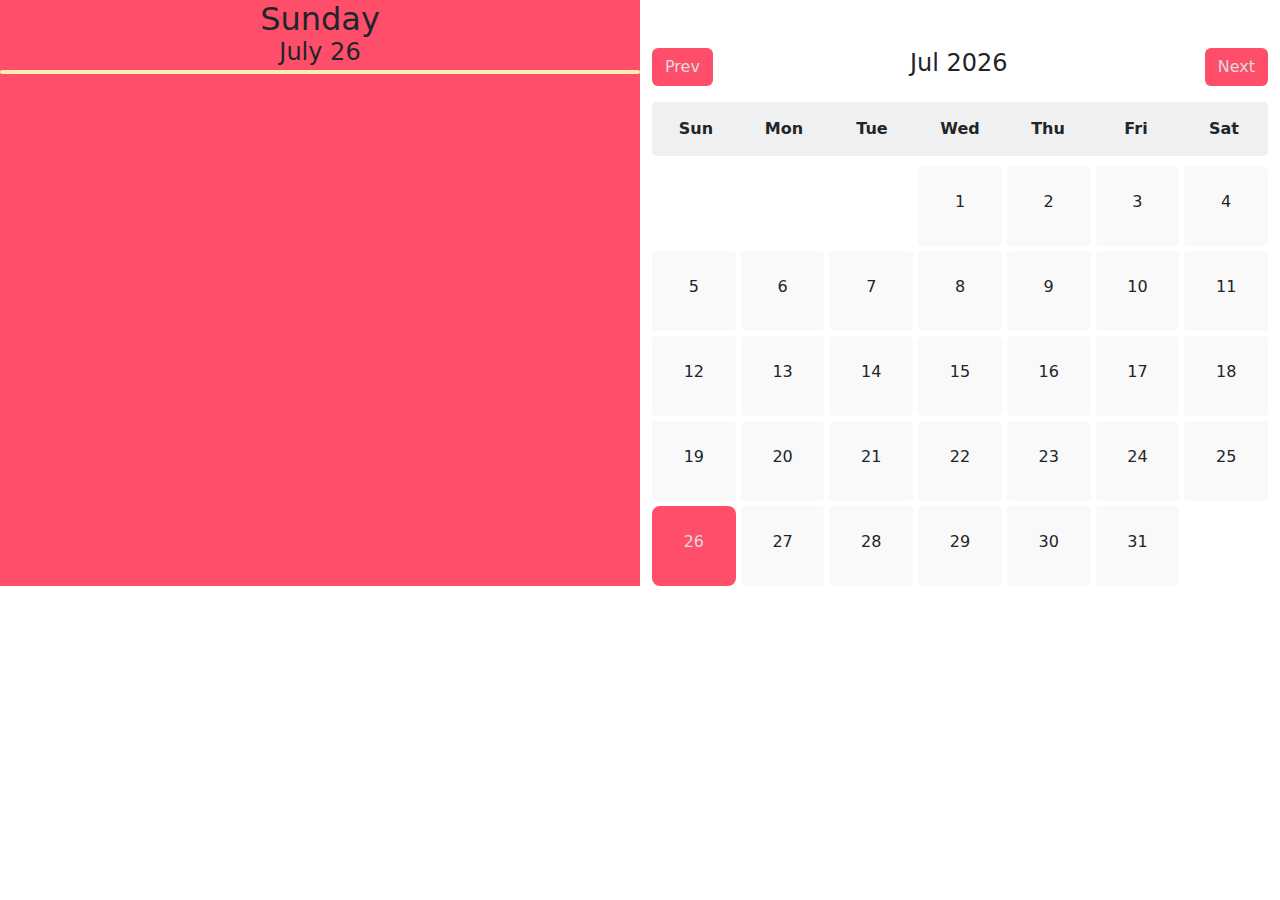
<file: pages/example/javascript/pages/eventCalendar/index.html>
<!DOCTYPE html>
<html lang="en">
<head>
    <meta charset="UTF-8">
    <meta name="viewport" content="width=device-width, initial-scale=1.0">
    <title>Event Calendar</title>
    <link rel="stylesheet" href="style.css">

    <link href="https://cdn.jsdelivr.net/npm/bootstrap@5.3.0/dist/css/bootstrap.min.css" rel="stylesheet">
    
</head>
<body>
    <div id="eventCalendar">
        <div class="currentDateContainer">
            <div class="currentDateDisplay">
            </div>
            <div class="event">
            </div>
        </div>
        <div class="container mt-5">
        <!-- <h2 class="text-center mb-4">Event Calendar</h2> -->
            <div class="calendar-header d-flex justify-content-between align-items-center mb-3">
                <button class="btn" id="prevMonth">Prev</button>
                <h4 id="monthYear"></h4>
                <button class="btn" id="nextMonth">Next</button>
            </div>
            <div class="calendar-weekdays">
                <div>Sun</div>
                <div>Mon</div>
                <div>Tue</div>
                <div>Wed</div>
                <div>Thu</div>
                <div>Fri</div>
                <div>Sat</div>
            </div>
            <div class="calendarGrid">
            </div>
        </div>
        
    </div>
    <!-- Modal for adding/editing events -->
    <div class="modal fade" id="eventModal" tabindex="-1">
        <div class="modal-dialog">
            <div class="modal-content">
                <div class="modal-header">
                    <h5 class="modal-title">Add Event</h5>
                    <button type="button" class="btn-close" data-bs-dismiss="modal"></button>
                </div>
                <div class="modal-body">
                    <input type="text" id="eventTitle" class="form-control mb-3" placeholder="Event title">
                </div>
                <div class="modal-footer">
                    <button class="btn btn-danger" id="deleteEventBtn">Delete</button>
                    <button class="btn" id="saveEventBtn">Save</button>
                </div>
            </div>
        </div>
    </div>

    <script src="https://cdn.jsdelivr.net/npm/bootstrap@5.3.0/dist/js/bootstrap.bundle.min.js"></script>
    <script src="script.js"></script>
</body>
</html>
</file>
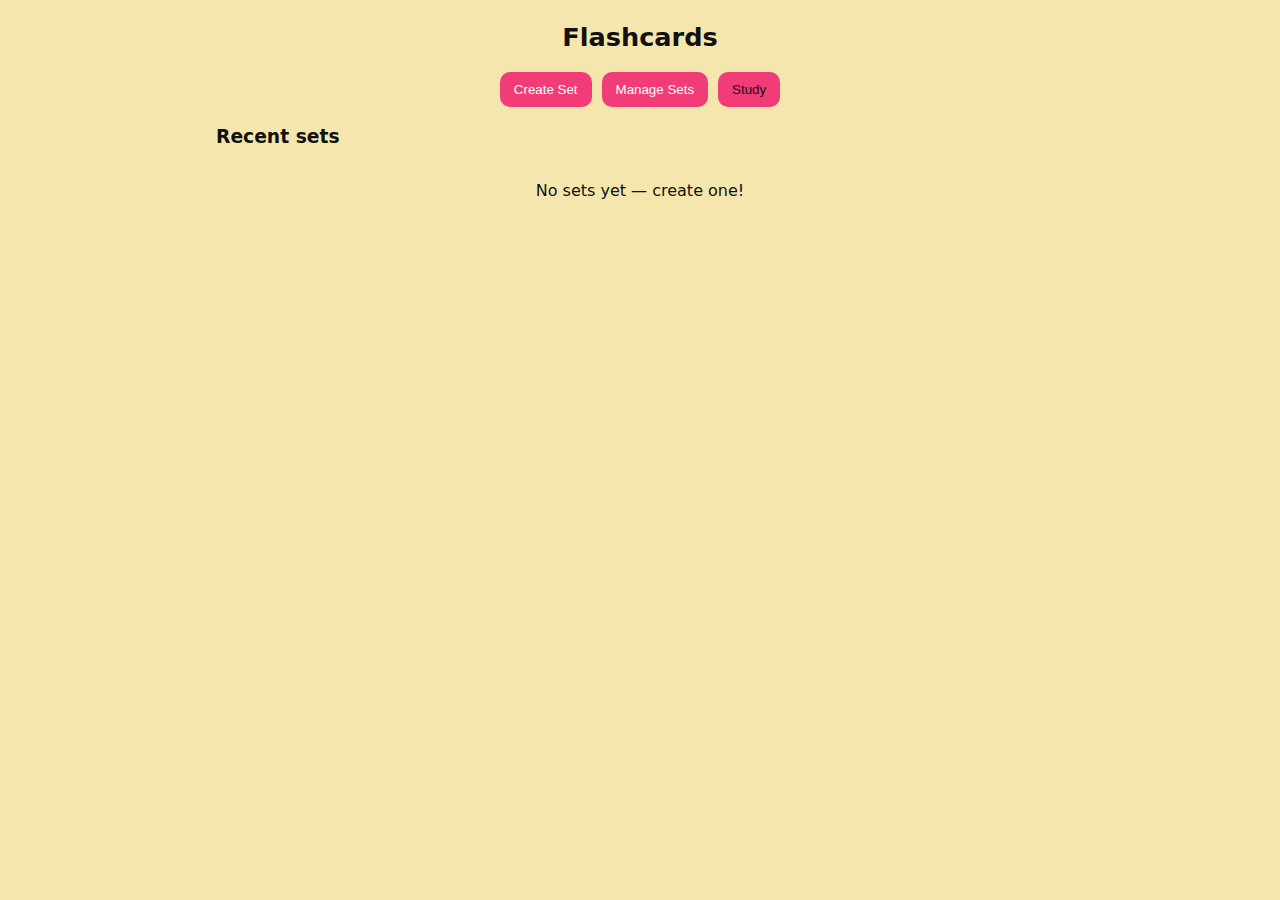
<file: pages/example/javascript/pages/flashCard/index.html>
<!DOCTYPE html>
<html lang="en">
<head>
  <meta charset="utf-8" />
  <meta name="viewport" content="width=device-width,initial-scale=1" />
  <title>Flashcard Sets</title>
  <link rel="stylesheet" href="style.css" />
</head>
<body>
  <!-- APP CONTAINER -->
  <div class="app">

    <!-- HEADER -->
    <header>
      <h1>Flashcards</h1>
    </header>

    <!-- HOME MENU -->
    <main id="home" class="screen">
      <div class="actions">
        <button id="createSetBtn" class="primary">Create Set</button>
        <button id="manageSetsBtn">Manage Sets</button>
        <button id="studyBtn" class="accent">Study</button>
      </div>

      <!-- <section class="hint">
        <p>Create sets of cards, import/export, then study with flip + swipe gestures.</p>
      </section> -->

      <section class="recent">
        <h3>Recent sets</h3>
        <div id="recentSets" class="sets-grid"></div>
      </section>

    </main>

    <!-- CREATE / EDIT SET SCREEN -->
    <section id="setEditor" class="screen hidden">
      <div class="topbar">
        <button id="backToHomeFromEditor" class="back">← Back</button>
        <div class="editor-actions">
          <input id="setTitleInput" placeholder="Set title (e.g. Spanish Basics)" />
          <button id="saveSetBtn" class="primary">Save Set</button>
          <button id="exportAllBtn">Export All</button>
          <input id="importFile" type="file" accept="application/json" class="hidden" />
          <button id="importBtn">Import</button>
        </div>
      </div>

      <div class="editor-main">
        <div class="left">
          <h3>Cards</h3>

          <div class="add-card">
            <input id="cardQ" placeholder="Front (question)"/>
            <input id="cardA" placeholder="Back (answer)"/>
            <button id="addCardBtn" class="accent">Add Card</button>
          </div>

          <ul id="cardsList" class="cards-list"></ul>
        </div>

        <aside class="right">
          <h3>Sets</h3>
          <div id="setsList" class="sets-list"></div>
        </aside>
      </div>
    </section>

    <!-- PLAY / PICK SET SCREEN -->
    <section id="pickSet" class="screen hidden">
      <div class="topbar">
        <button id="backToHomeFromPick" class="back">← Back</button>
        <div class="editor-actions">
          <button id="shuffleSetsBtn">Shuffle Sets</button>
          <button id="exportAllBtn2">Export All</button>
        </div>
      </div>

      <h2>Choose a set to study</h2>
      <div id="playSets" class="sets-grid"></div>
    </section>

    <!-- STUDY SCREEN -->
    <section id="player" class="screen hidden">
      <div class="topbar">
        <button id="exitPlayer" class="back">✕ Exit</button>
        <div class="player-info">
          <strong id="playerTitle"></strong>
          <span id="playerProgress"></span>
        </div>
      </div>

      <div id="cardArea" class="card-area">
        <div id="flashcard" class="flashcard">
          <div class="side front" id="frontSide"></div>
          <div class="side back" id="backSide"></div>
        </div>
      </div>

      <div class="player-controls">
        <button id="prevCardBtn">Prev</button>
        <button id="flipBtn" class="primary">Flip</button>
        <button id="nextCardBtn">Next</button>
      </div>

      <div class="player-opts">
        <label><input type="checkbox" id="shuffleCardsCheckbox"> Shuffle cards</label>
      </div>
    </section>

  </div>

  <script src="script.js"></script>
</body>
</html>
</file>
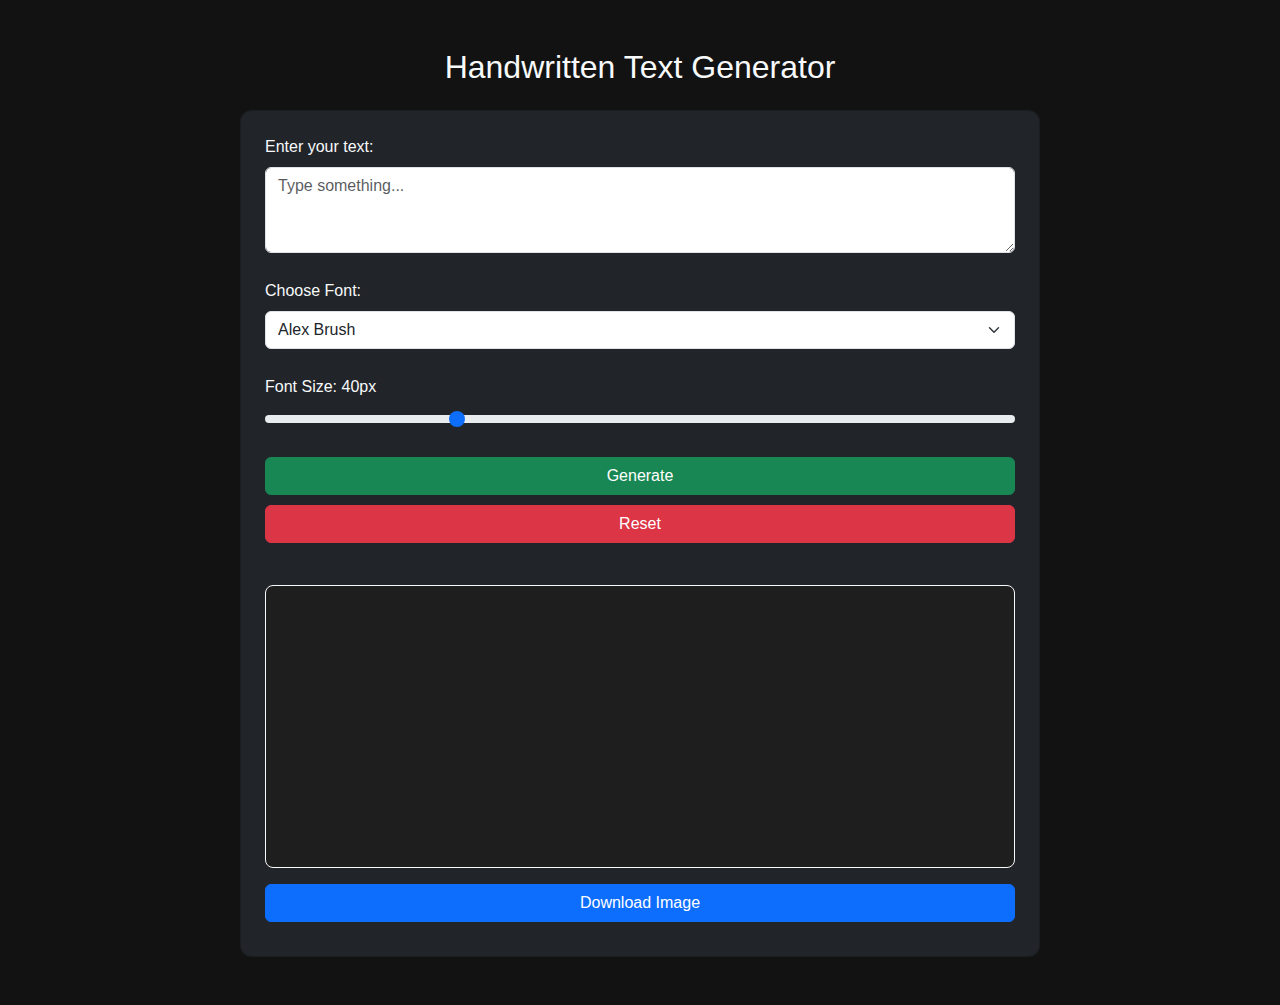
<file: pages/example/javascript/pages/handwrittenTextGenerator/index.html>
<!DOCTYPE html>
<html lang="en">
<head>
  <meta charset="UTF-8">
  <meta name="viewport" content="width=device-width, initial-scale=1.0">
  <title>Handwritten Text Generator</title>
  <link href="https://cdn.jsdelivr.net/npm/bootstrap@5.3.0/dist/css/bootstrap.min.css" rel="stylesheet">
  <link href="https://fonts.googleapis.com/css2?family=Alex+Brush&family=Dancing+Script&family=Pacifico&display=swap" rel="stylesheet">
  <link rel="stylesheet" href="style.css">
</head>
<body>

<div class="container py-5">

  <h2 class="text-center mb-4 text-light">Handwritten Text Generator</h2>

  <div class="card bg-dark text-light p-4">
    <div class="mb-3">
      <label for="textInput" class="form-label">Enter your text:</label>
      <textarea class="form-control" id="textInput" rows="3" placeholder="Type something..."></textarea>
    </div>

    <div class="mb-3">
      <label for="fontSelect" class="form-label">Choose Font:</label>
      <select class="form-select" id="fontSelect">
        <option value="'Alex Brush', cursive">Alex Brush</option>
        <option value="'Dancing Script', cursive">Dancing Script</option>
        <option value="'Pacifico', cursive">Pacifico</option>
      </select>
    </div>

    <div class="mb-3">
      <label for="fontSize" class="form-label">Font Size: <span id="fontSizeValue">40</span>px</label>
      <input type="range" class="form-range" id="fontSize" min="20" max="100" value="40">
    </div>

    <div class="mb-3 text-center">
      <button class="btn btn-success me-2" id="generateBtn">Generate</button>
      <button class="btn btn-danger" id="resetBtn">Reset</button>
    </div>

    <canvas id="canvas" width="800" height="300" class="border border-light d-block mx-auto mt-3"></canvas>

    <div class="text-center mt-3">
      <button class="btn btn-primary" id="downloadBtn">Download Image</button>
    </div>
  </div>
</div>

<script src="script.js"></script>
</body>
</html>
</file>
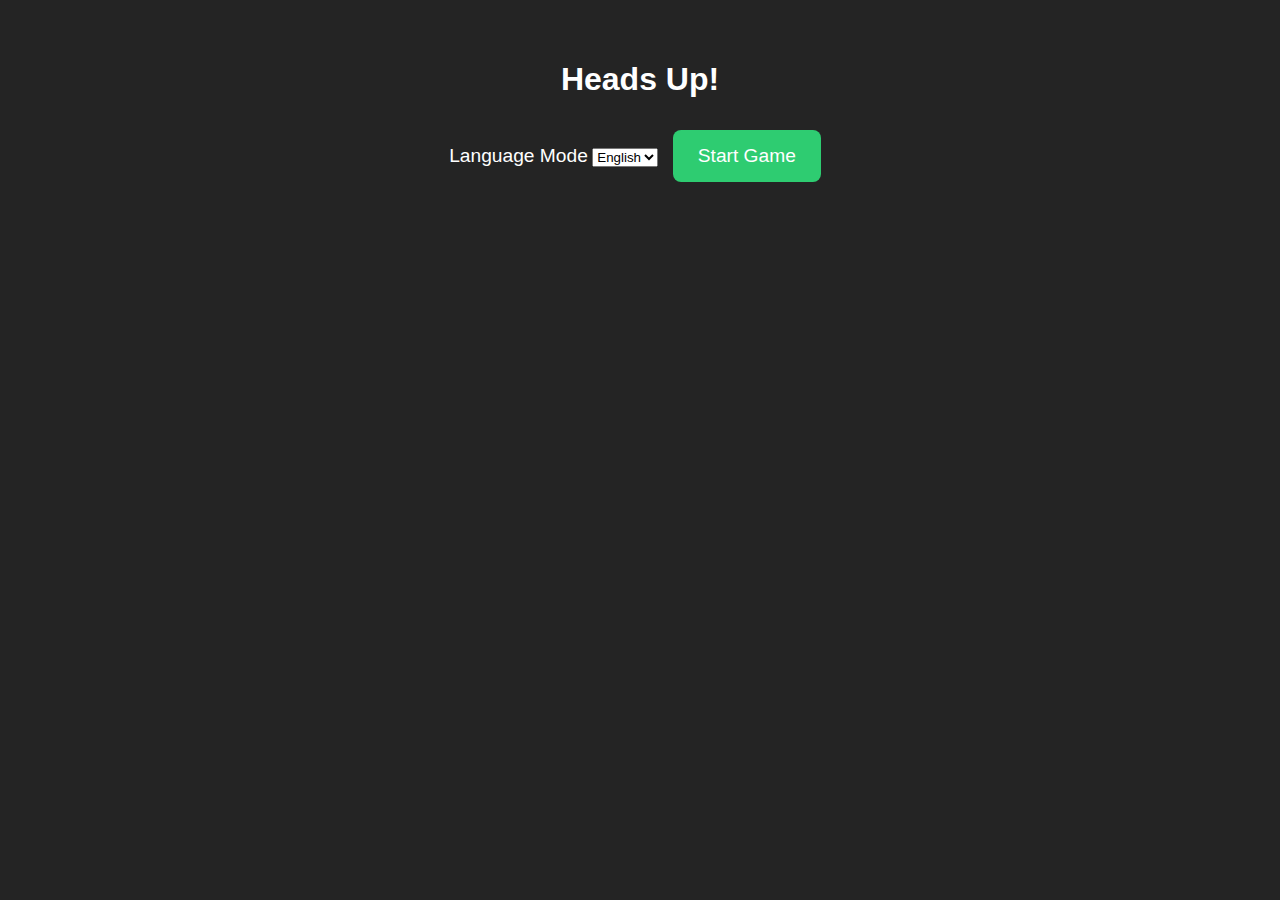
<file: pages/example/javascript/pages/headsUpGame/index.html>
<!DOCTYPE html>
<html lang="en">
<head>
  <meta charset="UTF-8" />
  <meta name="viewport" content="width=device-width, initial-scale=1.0" />
  <title>Heads Up – Tamil / English</title>
  <link rel="stylesheet" href="style.css" />
</head>
<body>
  <div id="menu" class="screen">
    <h1>Heads Up!</h1>

    <label style="font-size: 1.2rem;">Language Mode</label>
    <select id="langSelect">
      <option value="en">English</option>
      <option value="ta">Tamil</option>
      <option value="both">Both</option>
    </select>

    <button id="startBtn">Start Game</button>
  </div>

  <div id="game" class="screen hidden">
    <h2 id="timer">60</h2>

    <div id="card"></div>

    <button id="skipBtn">Skip</button>
    <button id="correctBtn">Correct</button>
  </div>

  <div id="results" class="screen hidden">
    <h2>Results</h2>
    <ul id="resultsList"></ul>
    <button id="playAgainBtn">Play Again</button>
  </div>

  <script src="script.js"></script>
</body>
</html>
</file>
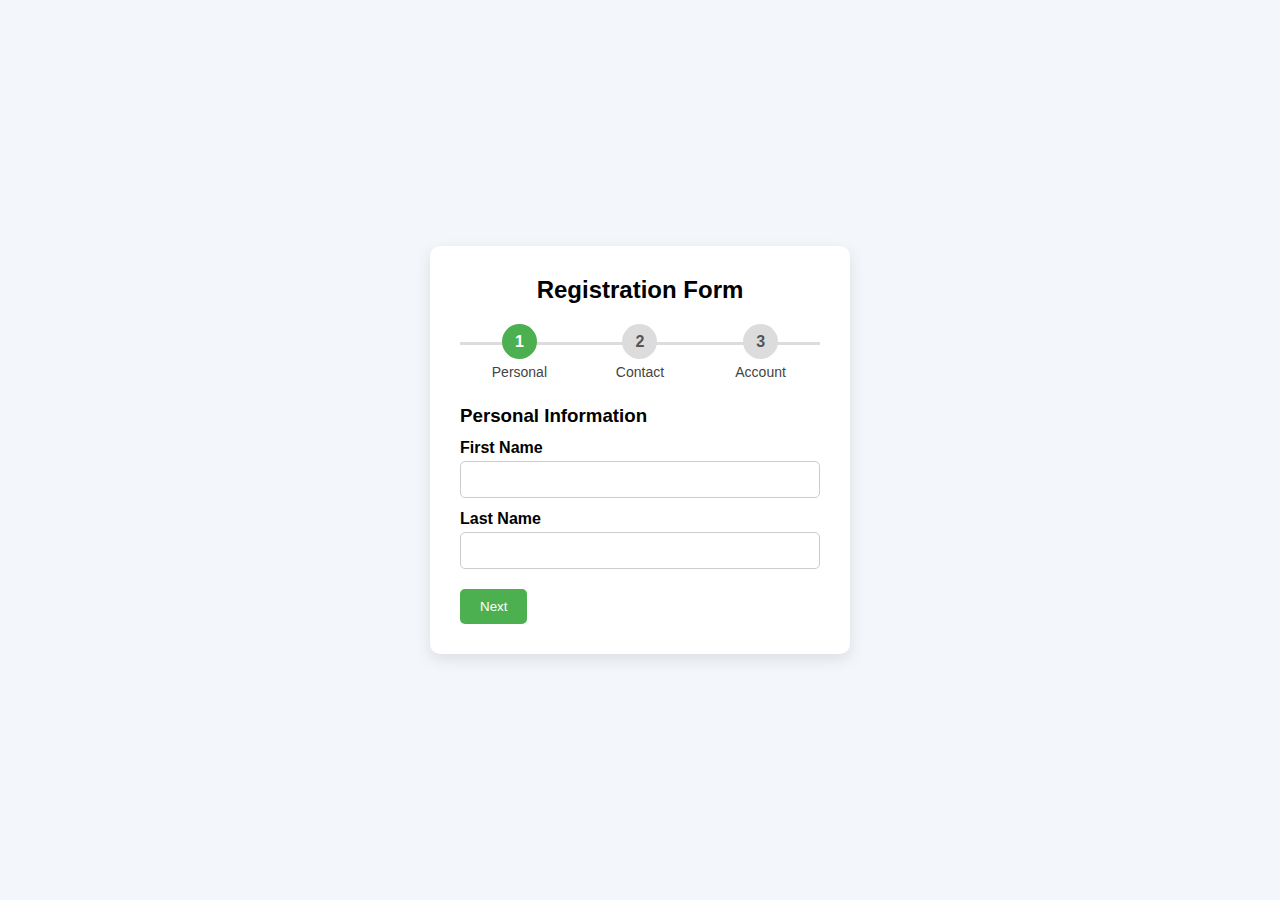
<file: pages/example/javascript/pages/multiStepForm/index.html>
<!DOCTYPE html>
<html lang="en">
<head>
  <meta charset="UTF-8" />
  <meta name="viewport" content="width=device-width, initial-scale=1.0" />
  <title>Multi Step Form</title>
  <link rel="stylesheet" href="style.css" />
</head>
<body>

  <div class="container">

    <h2>Registration Form</h2>

    <!-- Progress Bar -->
    <div class="progress-bar">
      <div class="step active"><p>1</p><span>Personal</span></div>
      <div class="step"><p>2</p><span>Contact</span></div>
      <div class="step"><p>3</p><span>Account</span></div>
    </div>

    <form id="multiForm">

      <!-- STEP 1 -->
      <div class="form-step active">
        <h3>Personal Information</h3>
        <label>First Name</label>
        <input type="text" required />

        <label>Last Name</label>
        <input type="text" required />

        <button type="button" class="next-btn">Next</button>
      </div>

      <!-- STEP 2 -->
      <div class="form-step">
        <h3>Contact Information</h3>

        <label>Email</label>
        <input type="email" required />

        <label>Phone</label>
        <input type="tel" required />

        <div class="buttons">
          <button type="button" class="prev-btn">Back</button>
          <button type="button" class="next-btn">Next</button>
        </div>
      </div>

      <!-- STEP 3 -->
      <div class="form-step">
        <h3>Account Setup</h3>

        <label>Username</label>
        <input type="text" required />

        <label>Password</label>
        <input type="password" required />

        <div class="buttons">
          <button type="button" class="prev-btn">Back</button>
          <button type="submit" class="submit-btn">Submit</button>
        </div>
      </div>

    </form>

    <p class="success-msg" id="successMsg"></p>

  </div>

<script src="script.js"></script>
</body>
</html>
</file>
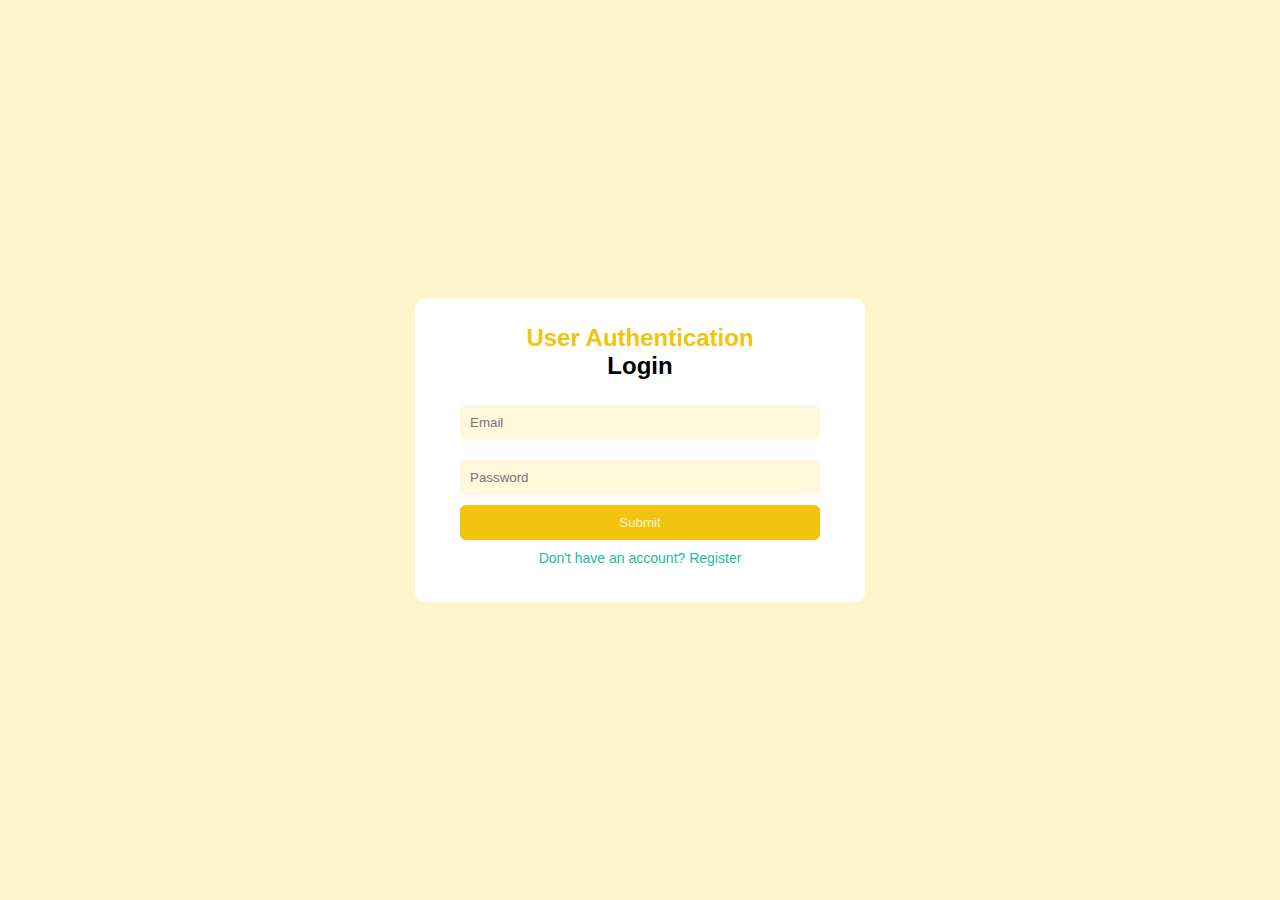
<file: pages/example/javascript/pages/userAuth/index.html>
<!DOCTYPE html>
<html lang="en">
<head>
    <meta charset="UTF-8">
    <title>User Authentication</title>
    <link rel="stylesheet" href="style.css">
</head>
<body>

<div class="auth-container">
    <h2 class="title">User Authentication</h2>
    <div class="form-box" id="loginBox">
        
        <h2>Login</h2>
        
        <input type="email" id="loginEmail" placeholder="Email">
        <input type="password" id="loginPass" placeholder="Password">
        <button onclick="login()">Submit</button>
        
        <span onclick="showRegister()">Don't have an account? Register</span>
        <p class="msg" id="loginMsg"></p>
    </div>

    <div class="form-box hidden" id="registerBox">
        <h2>Register</h2>
        <input type="email" id="regEmail" placeholder="Email">
        <input type="password" id="regPass" placeholder="Password">
        <input type="password" id="regConfirmPass" placeholder="Confirm Password">
        <button onclick="register()">Register</button>
        
        <span onclick="showLogin()">Already have an account? Login</span>
        <p class="msg" id="regMsg"></p>
    </div>
</div>

<script src="script.js"></script>
</body>
</html>
</file>
<file: pages/example/javascript/pages/eventCalendar/style.css>
:root{
    --primary-color:#FF4E6A;
    --color2:#9EA8D1;
    --color3:#D9C7A7;
    --color4:#B4B4B4;
}
#eventCalendar{
    display: grid;
    grid-template-columns: repeat(2, 1fr);
}
.currentDateContainer{
    background-color: #FF4E6A;
}
.calendarGrid{
    display: grid;
    grid-template-columns: repeat(7, 1fr);
    gap:5px;
}
.calendar-day{
    display: flex;
    min-height: 80px;
    padding: 5px;
    cursor: pointer;
    border-radius: 5px;
    background-color: #f9f9f9;
    align-items: center;
    justify-content: center;
}
.calendar-day:hover,#prevMonth,
#nextMonth,#saveEventBtn{
    background-color: #FF4E6A;
    color: #ddd;
}
.calendar-day h5{
    font-size: 1rem;
}
.event{
    background-color: #ffecb3;
    padding: 2px 4px;
    border-radius: 3px;
    font-size: 0.8rem;
    margin-top: 3px;
    cursor: pointer;
}
.calendar-weekdays {
    display: grid !important;
    grid-template-columns: repeat(7, 1fr);
    font-weight: bold;
    text-align: center;
    margin-bottom: 10px;
    background: #f0f0f0;
    padding: 10px 0;
    border-radius: 5px;
}

.calendar-weekdays div {
    padding: 5px 0;
}
/* ======================================
   📌 TABLETS (≤ 900px)
====================================== */
@media (max-width: 900px) {

    #eventCalendar {
        grid-template-columns: 1fr; /* stack layout */
        gap: 20px;
    }

    .calendarGrid {
        grid-template-columns: repeat(7, 1fr);
        gap: 4px;
    }

    .calendar-day {
        min-height: 70px;
        padding: 4px;
    }

    .calendar-day h5 {
        font-size: 0.9rem;
    }
}

/* ======================================
   📱 MOBILE (≤ 600px)
====================================== */
@media (max-width: 600px) {

    /* Stack the layout vertically */
    #eventCalendar {
        grid-template-columns: 1fr;
        gap: 15px;
        padding: 10px;
    }

    .currentDateContainer {
        text-align: center;
        padding: 15px;
    }

    /* Calendar header buttons */
    #prevMonth,
    #nextMonth {
        width: 100%;
        margin-bottom: 10px;
    }

    /* Weekday row */
    .calendar-weekdays {
        font-size: 0.75rem;
        padding: 8px 0;
    }

    .calendar-weekdays div {
        padding: 3px 0;
    }

    /* Calendar grid */
    .calendarGrid {
        grid-template-columns: repeat(7, 1fr);
        gap: 3px;
    }

    .calendar-day {
        min-height: 60px;
        padding: 2px;
        flex-direction: column;
    }

    .calendar-day h5 {
        font-size: 0.8rem;
    }

    .event {
        font-size: 0.7rem;
        padding: 1px 3px;
    }

    /* Modal scaling */
    .modal-dialog {
        max-width: 90%;
    }

    #saveEventBtn,
    #deleteEventBtn {
        width: 100%;
    }
}

/* ======================================
   📱 SMALL MOBILE (≤ 400px)
====================================== */
@media (max-width: 400px) {

    .calendar-day {
        min-height: 50px;
        padding: 1px;
    }

    .calendar-grid h5 {
        font-size: 0.7rem;
    }

    .event {
        font-size: 0.65rem;
    }
}
</file>
<file: pages/example/javascript/pages/flashCard/style.css>
:root{
  --bg: #f5e6ad;
  --card: #ffffff;
  --accent: #f13c77;
  --primary: #f13c77;
  --muted: #6c6c75;
  --panel: #fff0d9;
}

*{box-sizing:border-box}
html,body{
    height:100%;margin:0;
    font-family:Inter, system-ui, -apple-system, "Segoe UI", Roboto, "Helvetica Neue", Arial;
    background:var(--bg);
    color:#111}
.app{max-width:900px;margin:0 auto;padding:14px}
header{
    display:flex;align-items:center;
    justify-content:center;padding:8px 0}
header h1{margin:0;font-size:1.6rem}
.screen{padding:12px}
.hidden{display:none}

/* HOME */
.actions{
    display:flex;gap:10px;flex-wrap:wrap;justify-content:center;margin-bottom:12px}
button{
    background:var(--accent);
    border:none;color:#fff;
    padding:10px 14px;border-radius:10px;
    cursor:pointer}
button.primary{background:var(--primary)}
button.accent{background:var(--accent);color:#111}
button.back{background:transparent;border:1px solid var(--accent);padding:8px 10px;border-radius:8px}
button:active{transform:translateY(1px)}

/* sets grid */
.sets-grid{display:flex;flex-wrap:wrap;gap:10px;justify-content:center;margin-top:8px}
.set-card{background:linear-gradient(180deg,var(--accent),#f5e6ad);border:1px solid var(--accent);padding:12px;border-radius:12px;width:200px;cursor:pointer;display:flex;flex-direction:column;gap:8px}
.set-card h4{margin:0;font-size:1rem}
.set-card p{margin:0;color:var(--muted);font-size:0.85rem}
.set-actions{display:flex;gap:8px;justify-content:flex-end}

/* Editor */
.topbar{display:flex;align-items:center;gap:12px;justify-content:space-between}
.editor-actions{display:flex;gap:8px;align-items:center}
.editor-actions input{padding:8px;border-radius:8px;border:1px solid #2a2a2a;background:#0b0b0d;color:#fff}
.editor-main{display:flex;gap:16px;margin-top:12px}
.left{flex:1}
.right{width:260px}
.add-card{display:flex;flex-direction:column;gap:8px;margin-bottom:12px}
.add-card input{padding:10px;border-radius:8px;border:1px solid #2a2a2a;background:#0b0b0d;color:#fff}
.add-card button{align-self:flex-start;padding:8px 12px;border-radius:8px}
.cards-list{list-style:none;padding:0;margin:0}
.cards-list li{background:var(--panel);padding:10px;border-radius:8px;margin-bottom:8px;display:flex;justify-content:space-between;align-items:center}
.card-text{max-width:70%}
.card-actions{display:flex;gap:6px}

/* Player */
.card-area{display:flex;justify-content:center;padding:20px 0}
.flashcard{width:88%;max-width:560px;height:320px;perspective:1000px;cursor:pointer}
.side{position:absolute;inset:0;border-radius:12px;display:flex;align-items:center;justify-content:center;padding:18px;text-align:center;font-size:1.3rem;line-height:1.3}
.front{background:linear-gradient(180deg,#fff,#f3f3f3);color:#111;transform:rotateY(0deg)}
.back{background:linear-gradient(180deg,var(--accent),#f5e6ad);color:#111;transform:rotateY(180deg)}
.flashcard > .side{backface-visibility:hidden;transition:transform .45s ease, opacity .2s}
.flashcard.flipped .front{transform:rotateY(-180deg);opacity:0}
.flashcard.flipped .back{transform:rotateY(0deg);opacity:1}
.player-controls{display:flex;gap:14px;justify-content:center;margin-top:12px}
.player-info{display:flex;flex-direction:column;align-items:flex-end;color:var(--muted);font-size:0.9rem}
.player-opts{display:flex;justify-content:center;margin-top:8px;color:var(--muted)}

/* small screens */
@media (max-width:640px){
  .set-card{width:46%}
  .editor-main{flex-direction:column}
  .right{width:100%}
  .flashcard{height:260px}
}
</file>
<file: pages/example/javascript/pages/handwrittenTextGenerator/style.css>
body {
  background-color: #121212;
  font-family: Arial, sans-serif;
}

.card {
  max-width: 800px;
  margin: auto;
  border-radius: 12px;
  padding: 20px;
}

canvas {
  background-color: #1e1e1e;
  border-radius: 8px;
  width: 100%;
  height: auto;
  display: block;
  margin: 0 auto;
}

/* Make form controls responsive */
textarea,
select,
input[type="range"],
button {
  width: 100%;
  box-sizing: border-box;
  margin-bottom: 10px;
}

/* Buttons container on smaller screens */
#generateBtn,
#resetBtn,
#downloadBtn {
  width: 100%;
  margin-bottom: 10px;
}

/* ===========================
   TABLETS (≤ 768px)
   =========================== */
@media (max-width: 768px) {
  .card {
    padding: 15px;
  }

  canvas {
    height: 250px;
  }

  h2 {
    font-size: 24px;
  }
}

/* ===========================
   MOBILE (≤ 480px)
   =========================== */
@media (max-width: 480px) {
  .card {
    padding: 10px;
  }

  h2 {
    font-size: 20px;
  }

  canvas {
    height: 200px;
  }

  textarea {
    font-size: 14px;
  }

  button {
    font-size: 14px;
    padding: 8px;
  }
}
</file>
<file: pages/example/javascript/pages/headsUpGame/style.css>
body {
  margin: 0;
  background: #242424;
  color: #fff;
  font-family: Arial, sans-serif;
  text-align: center;
}

.screen {
  padding: 40px;
}

.hidden {
  display: none;
}

#card {
  margin: 30px auto;
  background: #3498db;
  padding: 40px;
  width: 85%;
  border-radius: 16px;
  font-size: 2.2rem;
  line-height: 1.3;
}

#card small {
  font-size: 1.4rem;
  opacity: 0.9;
}

button {
  background: #2ecc71;
  border: none;
  padding: 15px 25px;
  margin: 10px;
  color: white;
  font-size: 1.2rem;
  border-radius: 8px;
  cursor: pointer;
}

button:hover {
  background: #27ae60;
}

#timer {
  font-size: 3rem;
  font-weight: bold;
}
</file>
<file: pages/example/javascript/pages/multiStepForm/style.css>
* {
  margin: 0;
  padding: 0;
  box-sizing: border-box;
  font-family: Arial, sans-serif;
}

body {
  background: #f3f6fa;
  display: flex;
  justify-content: center;
  align-items: center;
  height: 100vh;
}

.container {
  width: 420px;
  background: #fff;
  padding: 30px;
  border-radius: 10px;
  box-shadow: 0 5px 15px rgba(0,0,0,0.1);
}

h2 {
  text-align: center;
  margin-bottom: 20px;
}

.progress-bar {
  display: flex;
  justify-content: space-between;
  margin-bottom: 25px;
  position: relative;
}

.progress-bar::before {
  content: "";
  position: absolute;
  top: 18px;
  left: 0;
  width: 100%;
  height: 3px;
  background: #dcdcdc;
  z-index: 1;
}

.step {
  z-index: 2;
  text-align: center;
  width: 33%;
}

.step p {
  width: 35px;
  height: 35px;
  margin: auto;
  line-height: 35px;
  border-radius: 50%;
  background: #dcdcdc;
  color: #555;
  font-weight: bold;
}

.step.active p {
  background: #4CAF50;
  color: #fff;
}

.step span {
  font-size: 14px;
  margin-top: 5px;
  display: block;
  color: #444;
}

.form-step {
  display: none;
}

.form-step.active {
  display: block;
}

label {
  display: block;
  margin-top: 12px;
  margin-bottom: 4px;
  font-weight: bold;
}

input {
  width: 100%;
  padding: 10px;
  border: 1px solid #ccc;
  border-radius: 5px;
}

button {
  margin-top: 20px;
  padding: 10px 20px;
  background: #4CAF50;
  color: white;
  border: none;
  border-radius: 5px;
  cursor: pointer;
}

button:hover {
  opacity: 0.9;
}

.buttons {
  display: flex;
  justify-content: space-between;
}

.prev-btn {
  background: #777;
}

.success-msg {
  color: green;
  text-align: center;
  margin-top: 20px;
  font-size: 18px;
  display: none;
}
/* ================================
   📱 Tablet (max-width: 768px)
   ================================ */
@media (max-width: 768px) {
  .container {
    width: 90%;
    padding: 20px;
  }

  .progress-bar::before {
    top: 15px;
  }

  .step p {
    width: 30px;
    height: 30px;
    line-height: 30px;
    font-size: 14px;
  }

  input,
  button {
    padding: 12px;
    font-size: 15px;
  }
}


/* ================================
   📱 Mobile (max-width: 480px)
   ================================ */
@media (max-width: 480px) {
  body {
    height: auto;
    padding: 30px 10px;
  }

  .container {
    width: 100%;
    padding: 20px;
    border-radius: 8px;
  }

  h2 {
    font-size: 20px;
  }

  /* Progress bar shrinks gracefully */
  .step span {
    font-size: 12px;
  }

  .step p {
    width: 28px;
    height: 28px;
    line-height: 28px;
    font-size: 13px;
  }

  input {
    font-size: 14px;
    padding: 10px;
  }

  button {
    padding: 10px;
    font-size: 14px;
  }

  .buttons {
    flex-direction: column;
    gap: 10px;
  }
}


/* =================================================
   📱 Extra Small Screens (max-width: 360px)
   Optional: stack progress steps vertically
   ================================================= */
@media (max-width: 360px) {
  .progress-bar {
    flex-direction: column;
    align-items: center;
    gap: 10px;
  }

  .progress-bar::before {
    display: none;
  }

  .step {
    width: 100%;
  }
}
</file>
<file: pages/example/javascript/pages/userAuth/style.css>
* {
    margin: 0;
    padding: 0;
    box-sizing: border-box;
    font-family: Arial, sans-serif;
}

body {
    background-color: #FFF5CC;
    display: flex;
    justify-content: center;
    align-items: center;
    height: 100vh;
}
.title{
    color: #F1C40F;
}
.auth-container {
    width: 450px;
    background: #fff;
    padding: 25px;
    border-radius: 10px;
    text-align: center;
}

.form-box h2 {
    margin-bottom: 15px;
}

input {
    width: 90%;
    padding: 10px;
    margin: 10px 0;
    border-radius: 6px;
    background-color: #FFF8DC;
    border: none;
}

button {
    width: 90%;
    padding: 10px;
    background-color: #F1C40F;
    
    /* background-color: #00BCD4; */
    /* back%round-color: #E9EEF2; */
    color: #FFF5CC;
    border: none;
    border-radius: 6px;
    cursor: pointer;
}

button:hover {
    /* background-color: #FFF5CC; */
    color: #1ABC9C;
}

span {
    font-size: 14px;
    color: #1ABC9C;
    cursor: pointer;
    display: inline-block;
    margin-top: 10px;
}
span:hover {
    text-decoration: underline;
}
.msg {
    font-size: 14px;
    margin-top: 5px;
    padding: 2.5px;
    border-radius: 5px;
    width: 90%;
    text-align:center;
}


.hidden {
    display: none;
}
/* Tablet screens */
@media (max-width: 768px) {
    .auth-container {
        width: 80%;
        padding: 20px;
    }

    input, button {
        width: 95%;
    }
}

/* Mobile screens */
@media (max-width: 480px) {
    body {
        padding: 10px;
    }

    .auth-container {
        width: 100%;
        padding: 20px;
        border-radius: 8px;
        box-shadow: none; /* Optional: flatter look on mobile */
    }

    h2.title {
        font-size: 20px;
    }

    input, button {
        width: 100%;
        padding: 10px;
        font-size: 14px;
    }

    span {
        font-size: 12px;
    }
}
</file>
